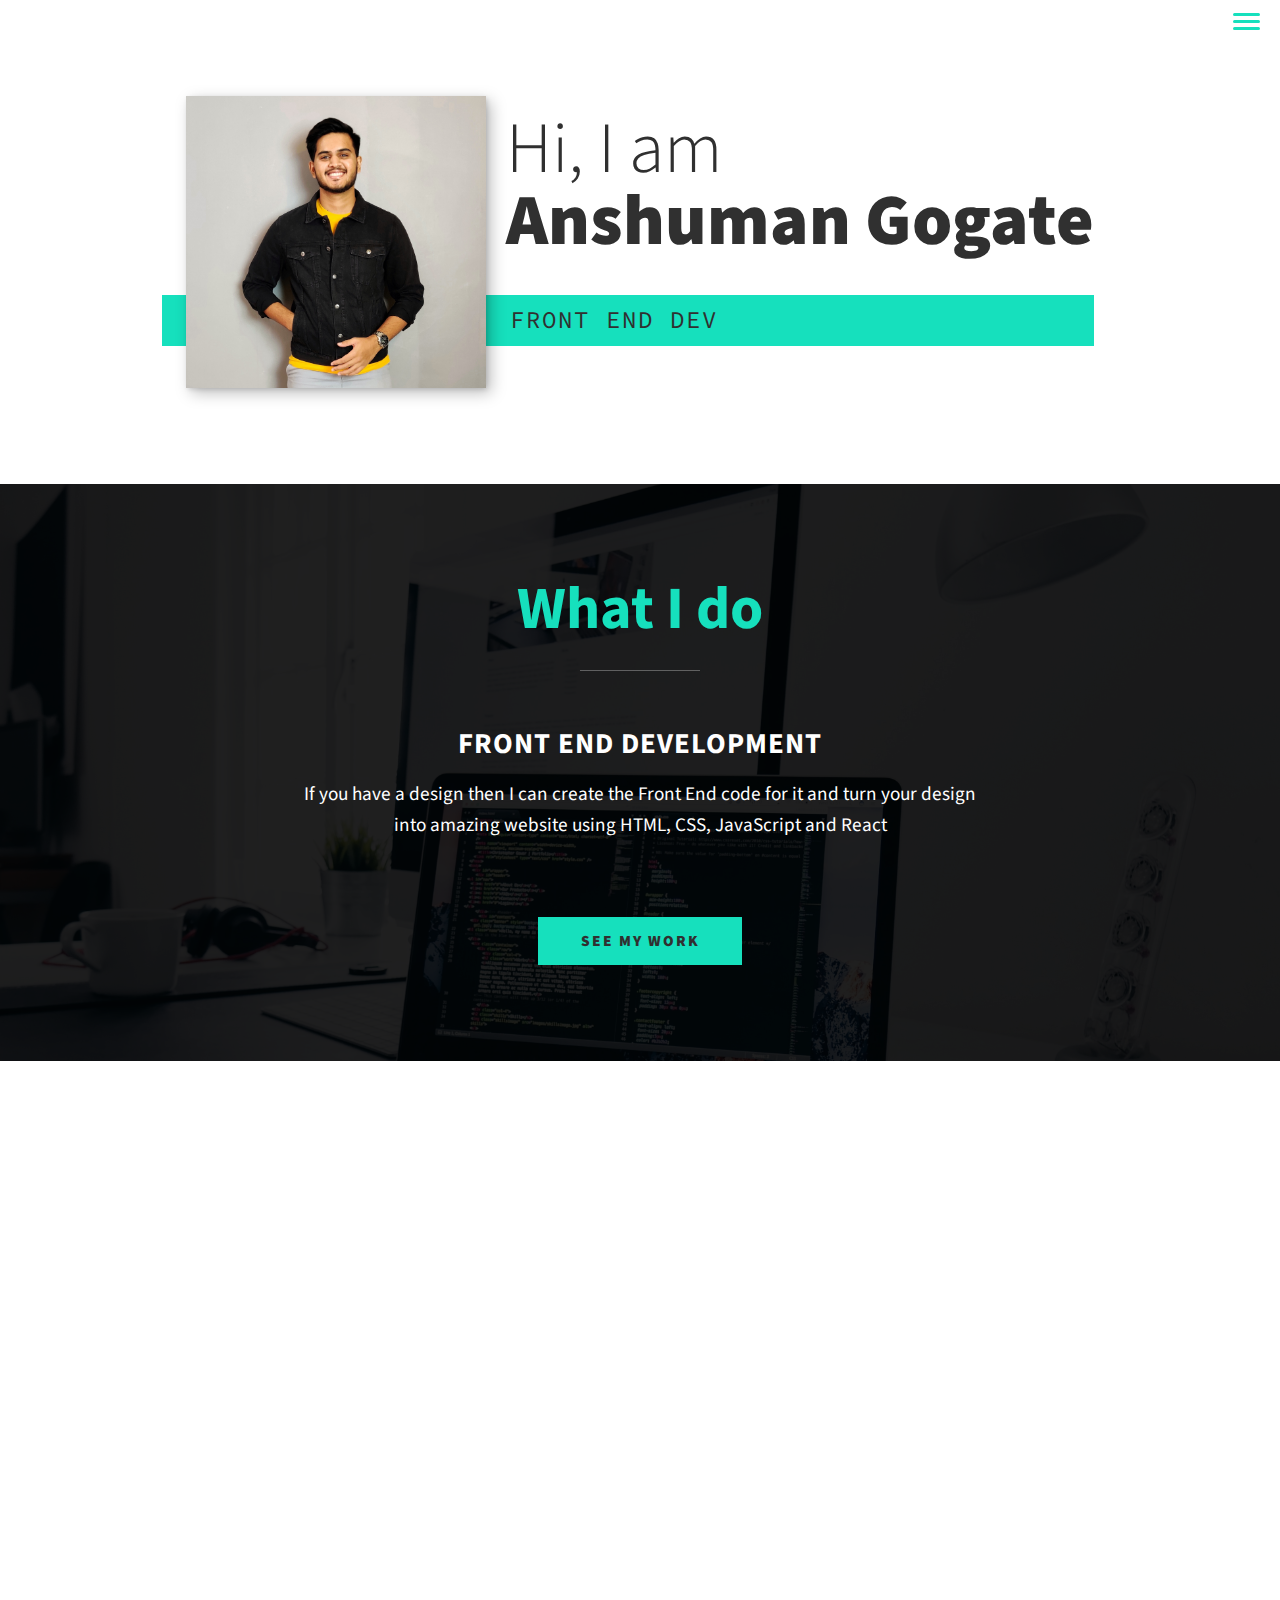
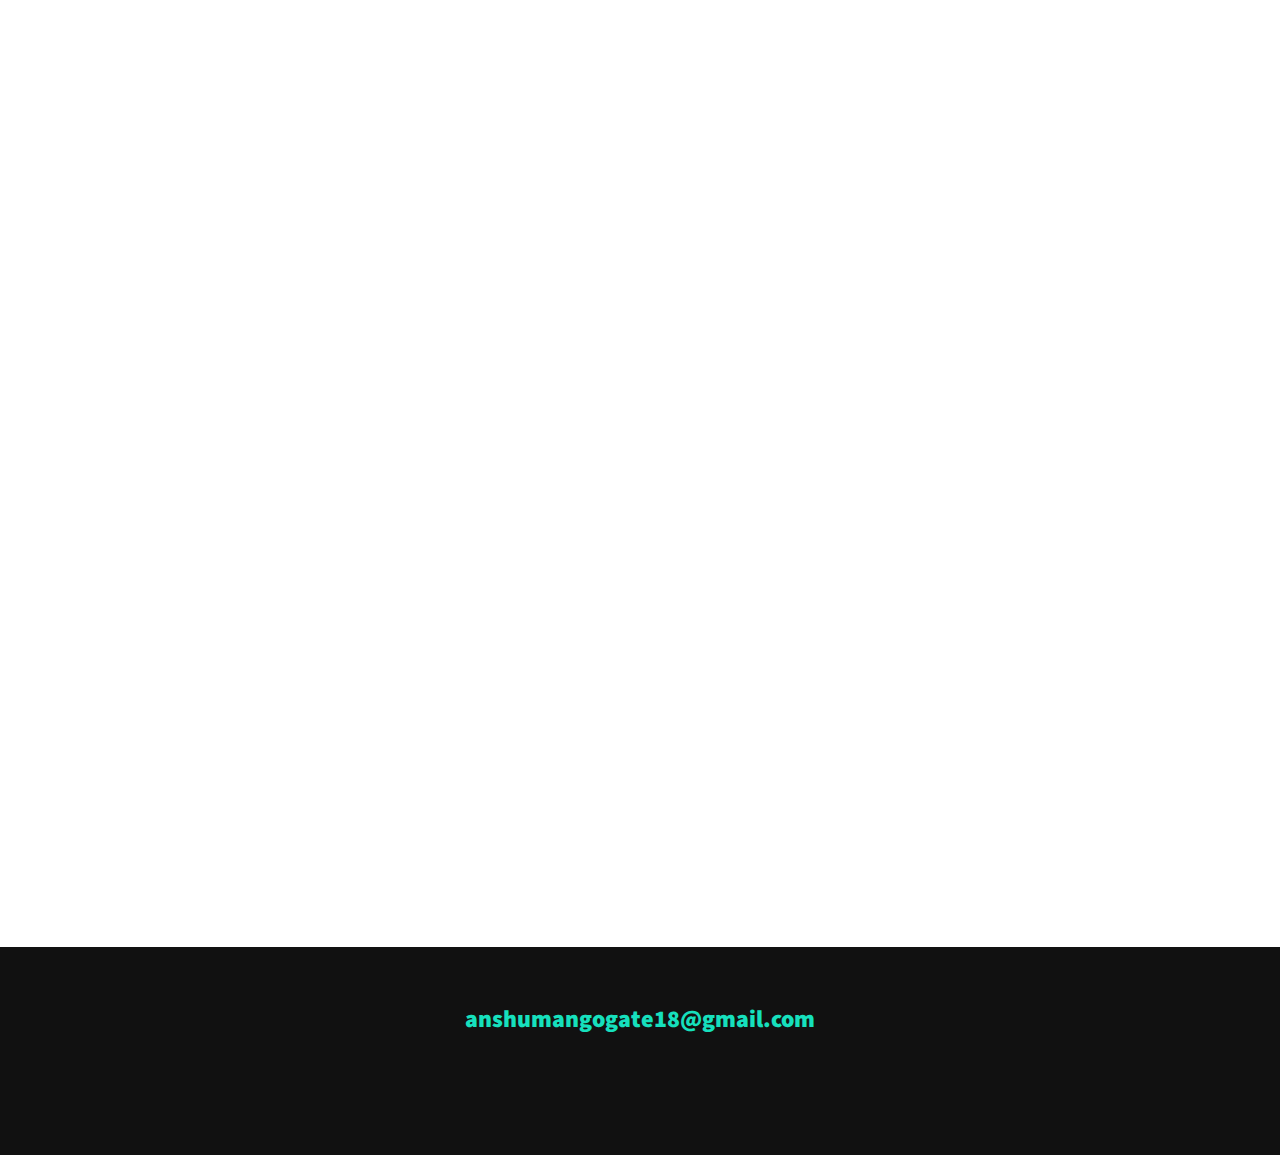
<file: index.html>
<!DOCTYPE html>
<html lang="en">
<head>
    <meta charset="UTF-8">
    <meta http-equiv="X-UA-Compatible" content="IE=edge">
    <meta name="viewport" content="width=device-width, initial-scale=1.0">
    <title>Home | Portfolio</title>
    <link rel="icon" href="img/siteLogo.png">
    <link rel="stylesheet" href="portfolio.css">
    <!-- fonts -->
    <!-- <link href="https://fonts.googleapis.com/css?family=Source+Code+Pro:400,900|Source+Sans+Pro:300,400,900&display=swap" rel="stylesheet"> -->
    <link rel="preconnect" href="https://fonts.gstatic.com">
    <link href="https://fonts.googleapis.com/css2?family=Source+Code+Pro:wght@400;900&family=Source+Sans+Pro:wght@300;400;900&display=swap" rel="stylesheet">
    <!-- icons -->
    <link rel="stylesheet" href="https://cdnjs.cloudflare.com/ajax/libs/font-awesome/5.11.2/css/all.css" integrity="sha256-46qynGAkLSFpVbEBog43gvNhfrOj+BmwXdxFgVK/Kvc=" crossorigin="anonymous" />
</head>
<body>
    <!-- navigations -->
    <header>
        <button class="nav-toggle" aria-label="Navigation toggle button" id="nav-toggle">
            <span class="hamburger"></span>
        </button>

        <nav class="nav">
            <ul class="nav__list">
                <li class="nav__item"><a href="#home" class="nav__link">Home</a></li>
                <li class="nav__item"><a href="#services" class="nav__link">Services</a></li>
                <li class="nav__item"><a href="#about" class="nav__link">About Me</a></li>
                <li class="nav__item"><a href="#work" class="nav__link">My work</a></li>
            </ul>
        </nav>
    </header> <!-- /header-->

     <!-- intro / home seciton -->
     <section class="intro fade-in" id="home">
        <h1 class="section__title section__title--intro">
            Hi, I am <strong>Anshuman Gogate</strong>
        </h1>
        <p class="section__subtitle section__subtitle--intro">Front End Dev</p>
        <img src="img/dp1.jpeg" alt="A picture of Anshuman Goagte smiling" class="intro__img">
    </section>

    <!-- My services -->
    <section class="my-services fade-in" id="services"> <!-- checking here-->
        <h2 class="section__title section__title--services">What I do</h2>

        <div class="services">
            <div class="service">
                <h3>Front end Development</h3>
                <p>If you have a design then I can create the Front End code for it and turn your design into amazing website using HTML, CSS, JavaScript and React</p>
            </div> 

            <!-- <div class="service">
                <h3>E-Commerce</h3>
                <p>Lorem ipsum dolor sit amet, consectetur adipiscing elit, sed do eiusmod tempor incididunt ut labore et dolore magna aliqua. Ut enim ad minim veniam, quis nostrud exercitation ullamco laboris nisi ut aliquip ex ea commodo consequat.</p>
            </div> -->

            <!-- <div class="service">
                <h3>WordPress</h3>
                <p>Lorem ipsum dolor sit amet, consectetur adipiscing elit, sed do eiusmod tempor incididunt ut labore et dolore magna aliqua. Ut enim ad minim veniam, quis nostrud exercitation ullamco laboris nisi ut aliquip ex ea commodo consequat.</p>
            </div> -->
        </div>

        <a href="#work" class="btn">see my work</a>
    </section>

    <!-- about me -->
    <section class="about-me fade-in" id="about">
        <h2 class="section__title section__title--about">Who I am</h2>
        <p class="section__subtitle section__subtitle--about">Developer based out of Indore</p>
        <img src="img/pinkKurta3.jpeg" alt="A picture of Anshuman standing in pink kurta and smiling" class="about-me__img">
        <div class="about-me__body">
            <p>Hi, I am Anshuman Gogate an Electronics and Communication engineering student currrently in my pre final year and a Front End Developer with good problem solving skills.</p>
            <p>I have a good command over HTML, CSS, JavaScript and currrently I'm learning React. With my problem solving and other skills I can turn your designs into beautiful and optimized websites.</p>
            <!-- <p>With my problem solving and other skills I can turn designs into beautiful and optimized websites.</p> -->
            <!-- <p>I love learning new technologies and I'm always open to suggestions</p> -->
        </div>
    </section>

    <!-- my work -->
    <section class="my-work fade-in" id="work">
        <h2 class="section__title section__title--work">My work</h2>
        <p class="section__subtitle section__subtitle--work">A selection of my range of work</p>
        
        <div class="portfolio">
            <!-- portfolio item 1 -->
            <a href="port-movie-search-app.html" class="portfolio__item">
                <img src="img/canva-movie.png" alt="Img of Anshuman's to do app project" class="portfolio__img">
            </a>

            <!-- portfolio item 2 -->
            <a href="port-todo.html" class="portfolio__item">
                <img src="img/canva-todo.png" alt="Img of Anshuman's to do app project" class="portfolio__img">
            </a>

            <!-- portfolio item 3 -->
            <a href="port-beer.html" class="portfolio__item">
                <img src="img/canva-beer.png" alt="Img of Anshuman's beer app project" class="portfolio__img">
            </a>

            <!-- portfolio item 4 -->
            <a href="port-weather.html" class="portfolio__item">
                <img src="img/canva-weather.png" alt="Img of Anshuman's weather app project" class="portfolio__img">
            </a>

            <!-- portfolio item 5 -->
            <a href="port-pacman.html" class="portfolio__item">
                <img src="img/canva-pacman.png" alt="Img of Anshuman's pacman game project" class="portfolio__img">
            </a>

            <!-- portfolio item 6 -->
            <a href="port-snake-game.html" class="portfolio__item">
                <img src="img/canva-snake.png" alt="Img of Anshuman's snake game project" class="portfolio__img">
            </a>

            <!-- portfolio item 7 -->
            <a href="port-simple-life.html" class="portfolio__item">
                <img src="img/canva-simple.png" alt="Img of Anshuman's simple life blog project" class="portfolio__img">
            </a>

        </div>
    </section>

    <!-- footer -->
    <footer class="footer">
        <a href="mailto:anshumangogate18@gmail.com" class="footer__link">anshumangogate18@gmail.com</a> 
        <ul class="social-list">
            <li class="social-list__item">
                <a href="https://www.linkedin.com/in/anshuman-gogate-7489a8175/" target="_blank" class="social-list__link"><i class="fab fa-linkedin"></i></a>
            </li>

            <li class="social-list__item">
                <a href="https://www.instagram.com/18anshuman/" target="_blank" class="social-list__link"><i class="fab fa-instagram"></i></a>
            </li>

            <li class="social-list__item">
                <a href="https://github.com/anshuman-gogate" target="_blank" class="social-list__link"><i class="fab fa-github"></i></a>
            </li>
        </ul>
    </footer>

    <script src="portfolio.js"></script>
</body>
</html>
</file>
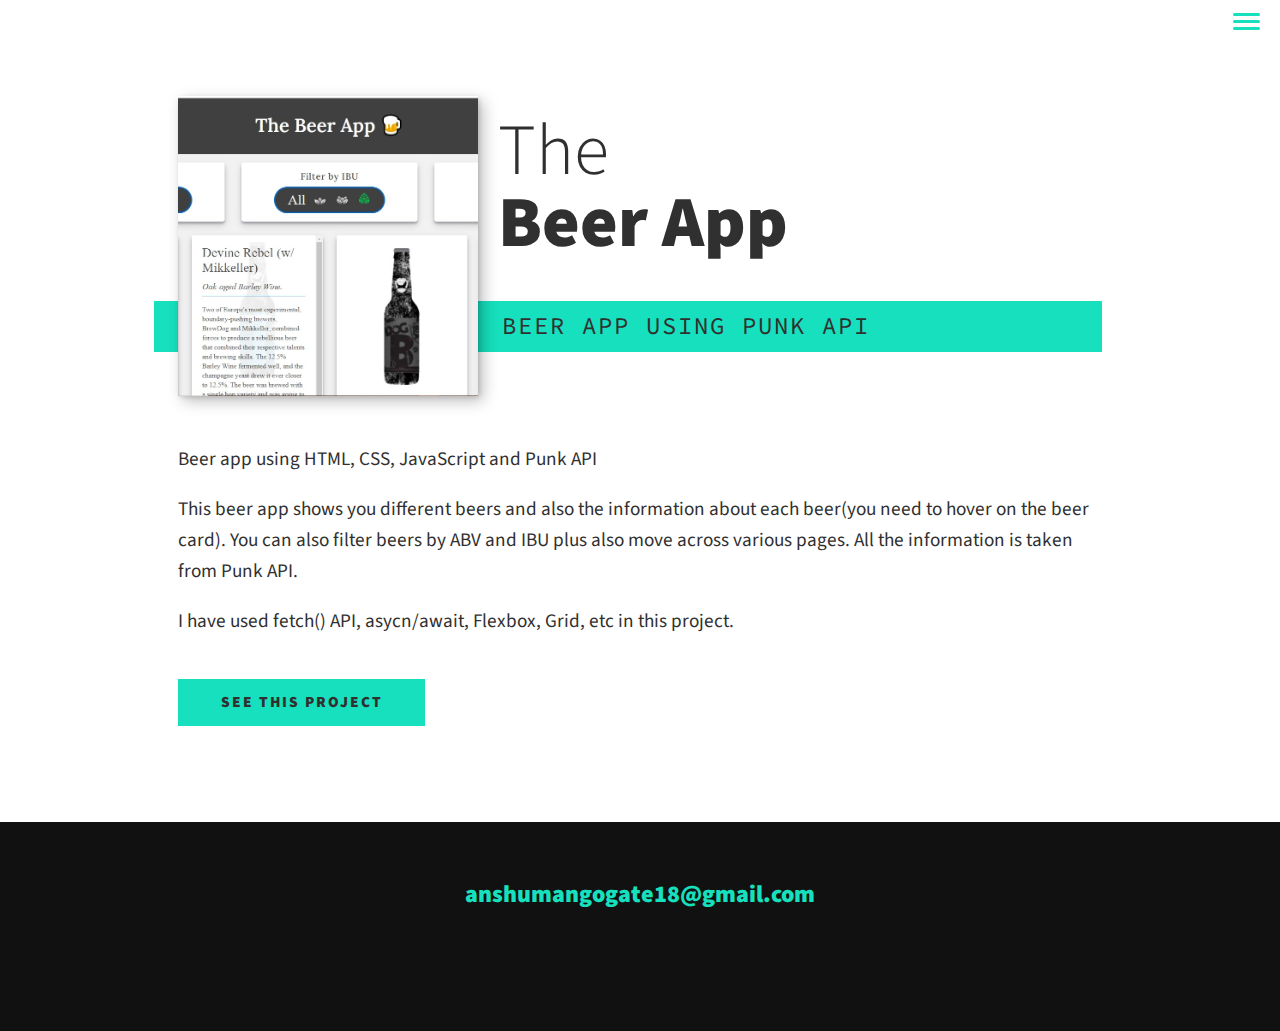
<file: port-beer.html>
<!DOCTYPE html>
<html lang="en">
<head>
    <meta charset="UTF-8">
    <meta http-equiv="X-UA-Compatible" content="IE=edge">
    <meta name="viewport" content="width=device-width, initial-scale=1.0">
    <title>Project | Portfolio</title>
    <link rel="icon" href="img/siteLogo.png">
    <link rel="stylesheet" href="portfolio.css">
    <!-- fonts -->
    <!-- <link href="https://fonts.googleapis.com/css?family=Source+Code+Pro:400,900|Source+Sans+Pro:300,400,900&display=swap" rel="stylesheet"> -->
    <link rel="preconnect" href="https://fonts.gstatic.com">
    <link href="https://fonts.googleapis.com/css2?family=Source+Code+Pro:wght@400;900&family=Source+Sans+Pro:wght@300;400;900&display=swap" rel="stylesheet">
    <!-- icons -->
    <link rel="stylesheet" href="https://cdnjs.cloudflare.com/ajax/libs/font-awesome/5.11.2/css/all.css" integrity="sha256-46qynGAkLSFpVbEBog43gvNhfrOj+BmwXdxFgVK/Kvc=" crossorigin="anonymous" />
</head>
<body>
    <!-- navigations -->
    <header>
        <button class="nav-toggle" aria-label="Navigation toggle button" id="nav-toggle">
            <span class="hamburger"></span>
        </button>

        <nav class="nav">
            <ul class="nav__list">
                <li class="nav__item"><a href="index.html#home" class="nav__link">Home</a></li>
                <li class="nav__item"><a href="index.html#services" class="nav__link">Services</a></li>
                <li class="nav__item"><a href="index.html#about" class="nav__link">About Me</a></li>
                <li class="nav__item"><a href="index.html#work" class="nav__link">My work</a></li>
            </ul>
        </nav>
    </header> <!-- /header-->

     <!-- intro / home seciton -->
     <section class="intro intro--portfolio-individual fade-in" id="home">
        <h1 class="section__title section__title--intro">
           The <strong>Beer App</strong>
        </h1>
        <p class="section__subtitle section__subtitle--intro">beer app using punk api</p>
        <img src="img/port-beer.jpeg" alt="A picture of Anshuman Goagte's beer app project" class="intro__img">
    </section>

    <!-- project description section -->
    <div class="portfolio-item-individual fade-in">
        <p>Beer app using HTML, CSS, JavaScript and Punk API</p>
        <p>This beer app shows you different beers and also the information about each beer(you need to hover on the beer card). You can also filter beers by ABV and IBU plus also move across various pages. All the information is taken from Punk API.</p>
        <p>I have used fetch() API, asycn/await, Flexbox, Grid, etc in this project.</p>
        <a href="https://punk-beer-app-ag.netlify.app/" class="btn">See this project</a>
    </div>

    <!-- footer -->
    <footer class="footer">
        <a href="mailto:anshumangogate18@gmail.com" class="footer__link">anshumangogate18@gmail.com</a> 
        <ul class="social-list">
            <li class="social-list__item">
                <a href="https://www.linkedin.com/in/anshuman-gogate-7489a8175/" target="_blank" class="social-list__link"><i class="fab fa-linkedin"></i></a>
            </li>

            <li class="social-list__item">
                <a href="https://www.instagram.com/18anshuman/" target="_blank" class="social-list__link"><i class="fab fa-instagram"></i></a>
            </li>

            <li class="social-list__item">
                <a href="https://github.com/anshuman-gogate" target="_blank" class="social-list__link"><i class="fab fa-github"></i></a>
            </li>
        </ul>
    </footer>

    <script src="portfolio.js"></script>
</body>
</html>
</file>
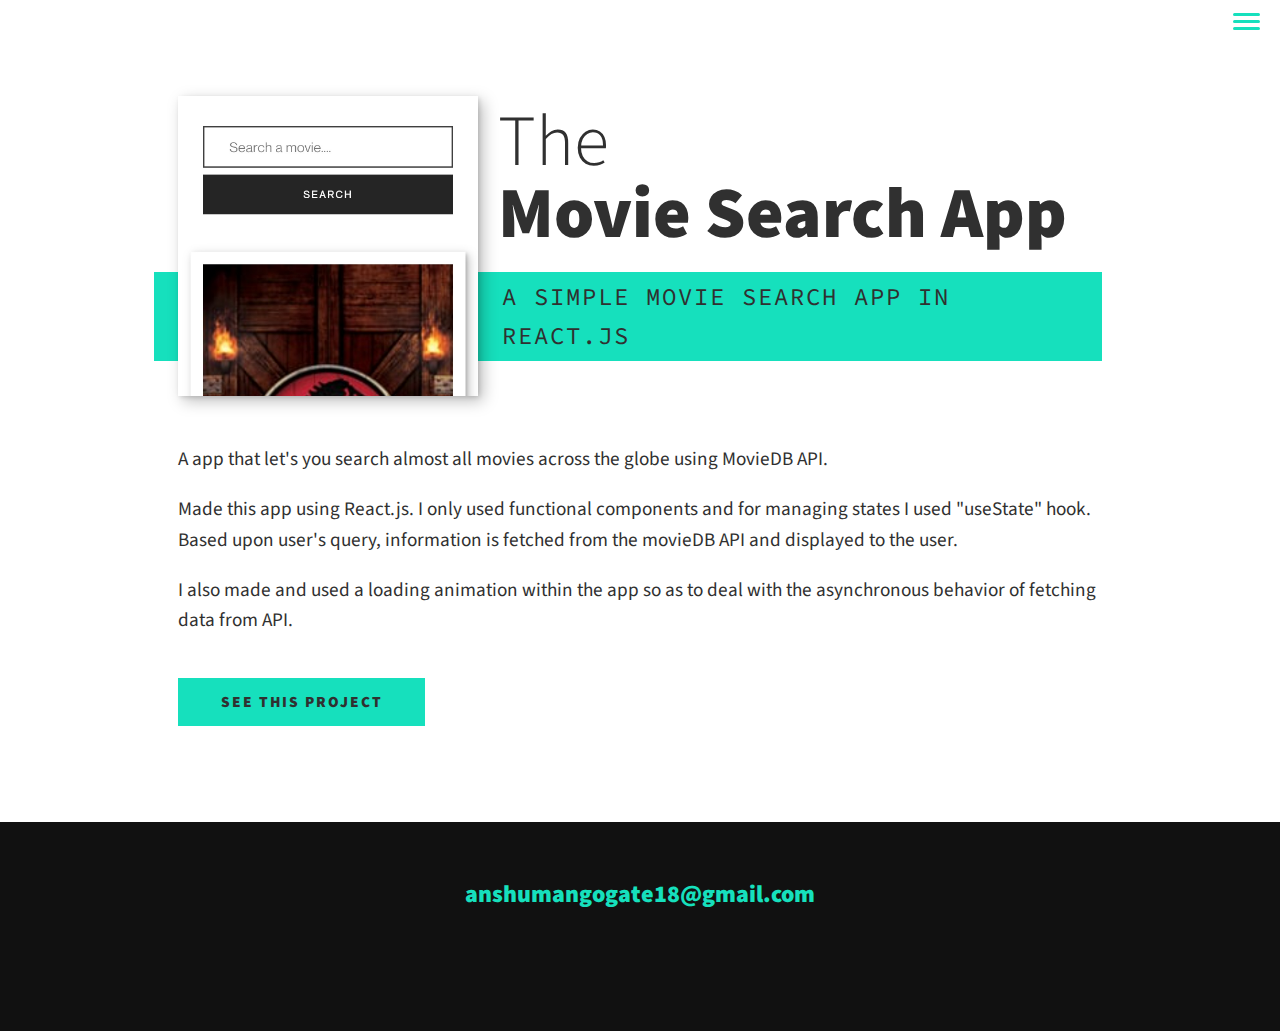
<file: port-movie-search-app.html>
<!DOCTYPE html>
<html lang="en">
<head>
    <meta charset="UTF-8">
    <meta http-equiv="X-UA-Compatible" content="IE=edge">
    <meta name="viewport" content="width=device-width, initial-scale=1.0">
    <title>Project | Portfolio</title>
    <link rel="icon" href="img/siteLogo.png">
    <link rel="stylesheet" href="portfolio.css">
    <!-- fonts -->
    <!-- <link href="https://fonts.googleapis.com/css?family=Source+Code+Pro:400,900|Source+Sans+Pro:300,400,900&display=swap" rel="stylesheet"> -->
    <link rel="preconnect" href="https://fonts.gstatic.com">
    <link href="https://fonts.googleapis.com/css2?family=Source+Code+Pro:wght@400;900&family=Source+Sans+Pro:wght@300;400;900&display=swap" rel="stylesheet">
    <!-- icons -->
    <link rel="stylesheet" href="https://cdnjs.cloudflare.com/ajax/libs/font-awesome/5.11.2/css/all.css" integrity="sha256-46qynGAkLSFpVbEBog43gvNhfrOj+BmwXdxFgVK/Kvc=" crossorigin="anonymous" />
</head>
<body>
    <!-- navigations -->
    <header>
        <button class="nav-toggle" aria-label="Navigation toggle button" id="nav-toggle">
            <span class="hamburger"></span>
        </button>

        <nav class="nav">
            <ul class="nav__list">
                <li class="nav__item"><a href="index.html#home" class="nav__link">Home</a></li>
                <li class="nav__item"><a href="index.html#services" class="nav__link">Services</a></li>
                <li class="nav__item"><a href="index.html#about" class="nav__link">About Me</a></li>
                <li class="nav__item"><a href="index.html#work" class="nav__link">My work</a></li>
            </ul>
        </nav>
    </header> <!-- /header-->

     <!-- intro / home seciton -->
     <section class="intro intro--portfolio-individual fade-in" id="home">
        <h1 class="section__title section__title--intro">
            The <strong>Movie Search App</strong>
        </h1>
        <p class="section__subtitle section__subtitle--intro">A simple movie search app in React.js</p>
        <img src="img/port-movie.jpeg" alt="A picture of Anshuman Goagte's todo list project" class="intro__img">
    </section>

    <!-- project description section -->
    <div class="portfolio-item-individual fade-in">
        <p>A app that let's you search almost all movies across the globe using MovieDB API.</p>
        <p>Made this app using React.js. I only used functional components and for managing states I used "useState" hook. Based upon user's query, information is fetched from the movieDB API and displayed to the user.</p>
        <p>I also made and used a loading animation within the app so as to deal with the asynchronous behavior of fetching data from API.</p>
        <a href="https://ag-react-movie-search.netlify.app/" class="btn">See this project</a>
    </div>

    <!-- footer -->
    <footer class="footer">
        <a href="mailto:anshumangogate18@gmail.com" class="footer__link">anshumangogate18@gmail.com</a> 
        <ul class="social-list">
            <li class="social-list__item">
                <a href="https://www.linkedin.com/in/anshuman-gogate-7489a8175/" target="_blank" class="social-list__link"><i class="fab fa-linkedin"></i></a>
            </li>

            <li class="social-list__item">
                <a href="https://www.instagram.com/18anshuman/" target="_blank" class="social-list__link"><i class="fab fa-instagram"></i></a>
            </li>

            <li class="social-list__item">
                <a href="https://github.com/anshuman-gogate" target="_blank" class="social-list__link"><i class="fab fa-github"></i></a>
            </li>
        </ul>
    </footer>

    <script src="portfolio.js"></script>
</body>
</html>
</file>
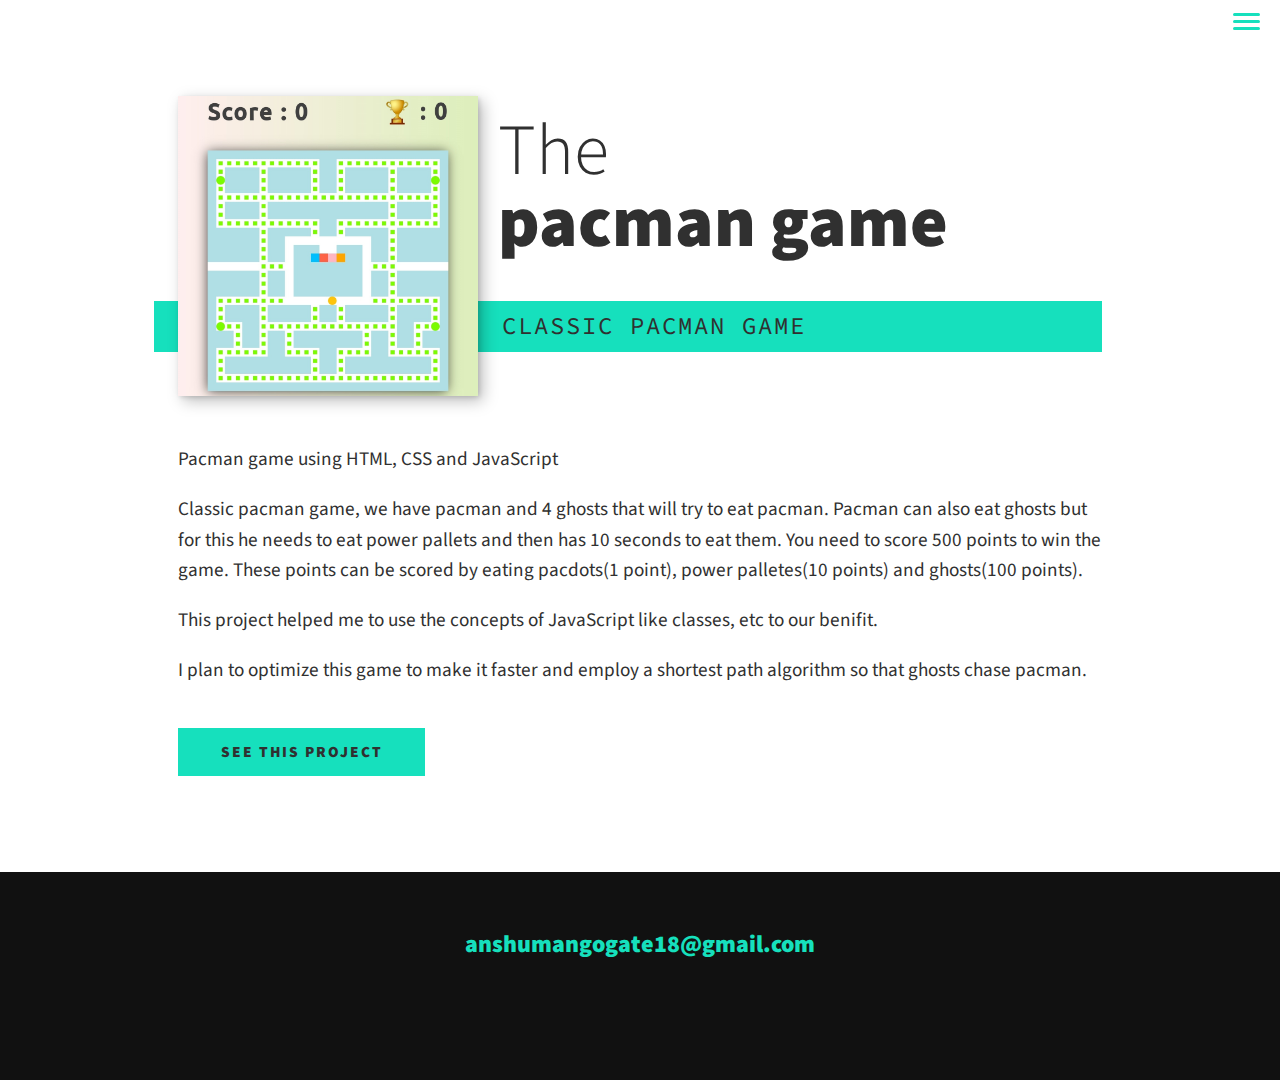
<file: port-pacman.html>
<!DOCTYPE html>
<html lang="en">
<head>
    <meta charset="UTF-8">
    <meta http-equiv="X-UA-Compatible" content="IE=edge">
    <meta name="viewport" content="width=device-width, initial-scale=1.0">
    <title>Project | Portfolio</title>
    <link rel="icon" href="img/siteLogo.png">
    <link rel="stylesheet" href="portfolio.css">
    <!-- fonts -->
    <!-- <link href="https://fonts.googleapis.com/css?family=Source+Code+Pro:400,900|Source+Sans+Pro:300,400,900&display=swap" rel="stylesheet"> -->
    <link rel="preconnect" href="https://fonts.gstatic.com">
    <link href="https://fonts.googleapis.com/css2?family=Source+Code+Pro:wght@400;900&family=Source+Sans+Pro:wght@300;400;900&display=swap" rel="stylesheet">
    <!-- icons -->
    <link rel="stylesheet" href="https://cdnjs.cloudflare.com/ajax/libs/font-awesome/5.11.2/css/all.css" integrity="sha256-46qynGAkLSFpVbEBog43gvNhfrOj+BmwXdxFgVK/Kvc=" crossorigin="anonymous" />
</head>
<body>
    <!-- navigations -->
    <header>
        <button class="nav-toggle" aria-label="Navigation toggle button" id="nav-toggle">
            <span class="hamburger"></span>
        </button>

        <nav class="nav">
            <ul class="nav__list">
                <li class="nav__item"><a href="index.html#home" class="nav__link">Home</a></li>
                <li class="nav__item"><a href="index.html#services" class="nav__link">Services</a></li>
                <li class="nav__item"><a href="index.html#about" class="nav__link">About Me</a></li>
                <li class="nav__item"><a href="index.html#work" class="nav__link">My work</a></li>
            </ul>
        </nav>
    </header> <!-- /header-->

     <!-- intro / home seciton -->
     <section class="intro intro--portfolio-individual fade-in" id="home">
        <h1 class="section__title section__title--intro">
            The <strong>pacman game</strong>
        </h1>
        <p class="section__subtitle section__subtitle--intro">classic pacman game</p>
        <img src="img/port-pacman.jpeg" alt="A picture of Anshuman Goagte's pacman game project" class="intro__img">
    </section>

    <!-- project description section -->
    <div class="portfolio-item-individual fade-in">
        <p>Pacman game using HTML, CSS and JavaScript</p>
        <p>Classic pacman game, we have pacman and 4 ghosts that will try to eat pacman. Pacman can also eat ghosts but for this he needs to eat power pallets and then has 10 seconds to eat them. You need to score 500 points to win the game. These points can be scored by eating pacdots(1 point), power palletes(10 points) and ghosts(100 points).</p>
        <p>This project helped me to use the concepts of JavaScript like classes, etc to our benifit.</p>
        <p>I plan to optimize this game to make it faster and employ a shortest path algorithm so that ghosts chase pacman.</p>
        <a href="https://pacman-game-ag.netlify.app/" class="btn">See this project</a>
    </div>

    <!-- footer -->
    <footer class="footer">
        <a href="mailto:anshumangogate18@gmail.com" class="footer__link">anshumangogate18@gmail.com</a> 
        <ul class="social-list">
            <li class="social-list__item">
                <a href="https://www.linkedin.com/in/anshuman-gogate-7489a8175/" target="_blank" class="social-list__link"><i class="fab fa-linkedin"></i></a>
            </li>

            <li class="social-list__item">
                <a href="https://www.instagram.com/18anshuman/" target="_blank" class="social-list__link"><i class="fab fa-instagram"></i></a>
            </li>

            <li class="social-list__item">
                <a href="https://github.com/anshuman-gogate" target="_blank" class="social-list__link"><i class="fab fa-github"></i></a>
            </li>
        </ul>
    </footer>

    <script src="portfolio.js"></script>
</body>
</html>
</file>
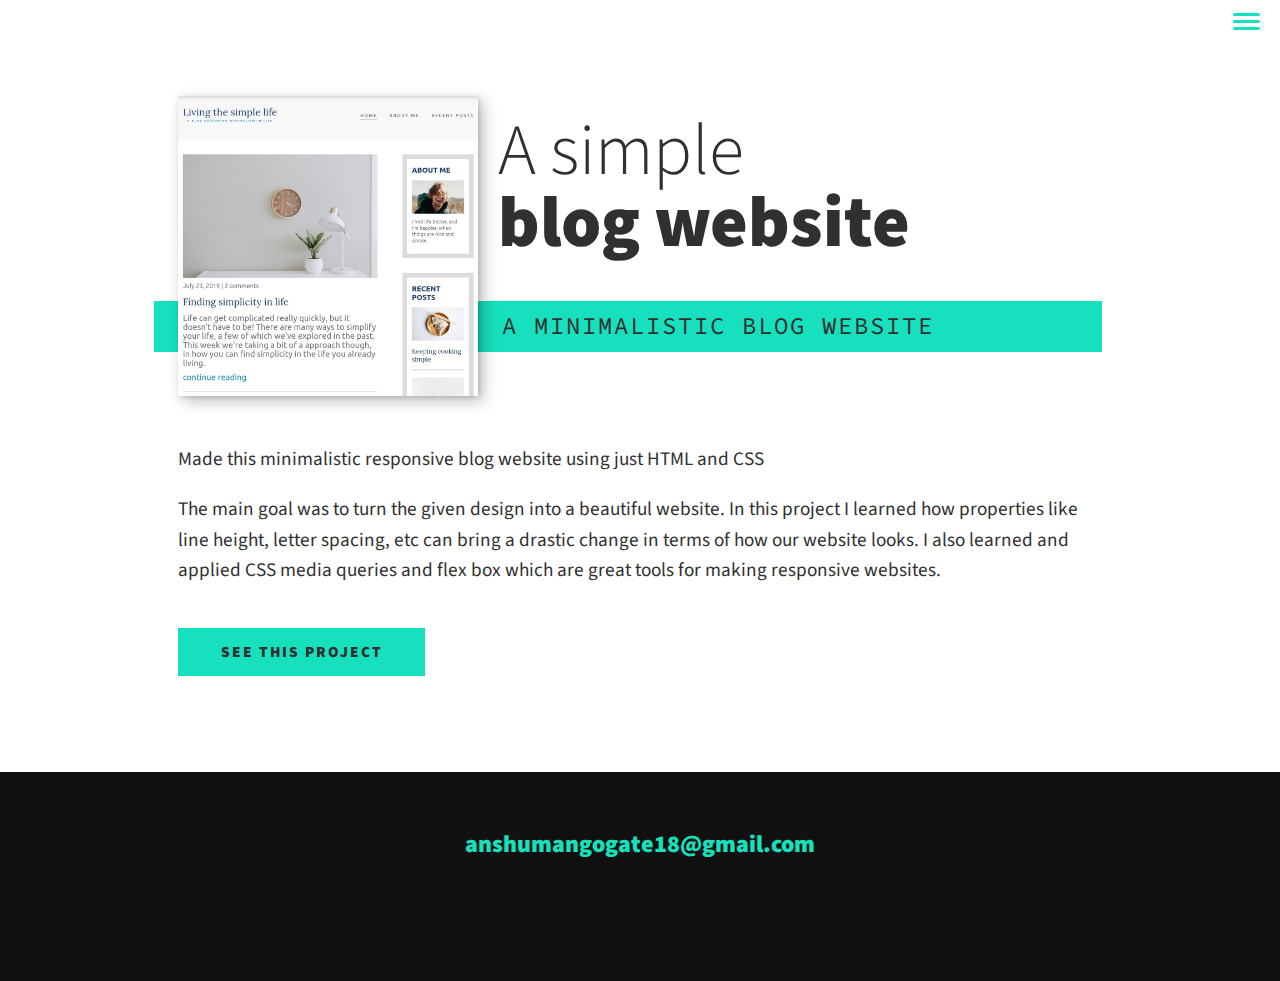
<file: port-simple-life.html>
<!DOCTYPE html>
<html lang="en">
<head>
    <meta charset="UTF-8">
    <meta http-equiv="X-UA-Compatible" content="IE=edge">
    <meta name="viewport" content="width=device-width, initial-scale=1.0">
    <title>Project | Portfolio</title>
    <link rel="icon" href="img/siteLogo.png">
    <link rel="stylesheet" href="portfolio.css">
    <!-- fonts -->
    <!-- <link href="https://fonts.googleapis.com/css?family=Source+Code+Pro:400,900|Source+Sans+Pro:300,400,900&display=swap" rel="stylesheet"> -->
    <link rel="preconnect" href="https://fonts.gstatic.com">
    <link href="https://fonts.googleapis.com/css2?family=Source+Code+Pro:wght@400;900&family=Source+Sans+Pro:wght@300;400;900&display=swap" rel="stylesheet">
    <!-- icons -->
    <link rel="stylesheet" href="https://cdnjs.cloudflare.com/ajax/libs/font-awesome/5.11.2/css/all.css" integrity="sha256-46qynGAkLSFpVbEBog43gvNhfrOj+BmwXdxFgVK/Kvc=" crossorigin="anonymous" />
</head>
<body>
    <!-- navigations -->
    <header>
        <button class="nav-toggle" aria-label="Navigation toggle button" id="nav-toggle">
            <span class="hamburger"></span>
        </button>

        <nav class="nav">
            <ul class="nav__list">
                <li class="nav__item"><a href="index.html#home" class="nav__link">Home</a></li>
                <li class="nav__item"><a href="index.html#services" class="nav__link">Services</a></li>
                <li class="nav__item"><a href="index.html#about" class="nav__link">About Me</a></li>
                <li class="nav__item"><a href="index.html#work" class="nav__link">My work</a></li>
            </ul>
        </nav>
    </header> <!-- /header-->

     <!-- intro / home seciton -->
     <section class="intro intro--portfolio-individual fade-in" id="home">
        <h1 class="section__title section__title--intro">
           A simple <strong>blog website</strong>
        </h1>
        <p class="section__subtitle section__subtitle--intro">A minimalistic blog website</p>
        <img src="img/port-simple2.jpeg" alt="A picture of Anshuman Goagte's blog website project" class="intro__img">
    </section>

    <!-- project description section -->
    <div class="portfolio-item-individual fade-in">
        <p>Made this minimalistic responsive blog website using just HTML and CSS</p>
        <p>The main goal was to turn the given design into a beautiful website. In this project I learned how properties like line height, letter spacing, etc can bring a drastic change in terms of how our website looks. I also learned and applied CSS media queries and flex box which are great tools for making responsive websites.</p>
        <a href="https://living-simple-life-ag.netlify.app/" class="btn">See this project</a>
    </div>

    <!-- footer -->
    <footer class="footer">
        <a href="mailto:anshumangogate18@gmail.com" class="footer__link">anshumangogate18@gmail.com</a> 
        <ul class="social-list">
            <li class="social-list__item">
                <a href="https://www.linkedin.com/in/anshuman-gogate-7489a8175/" target="_blank" class="social-list__link"><i class="fab fa-linkedin"></i></a>
            </li>

            <li class="social-list__item">
                <a href="https://www.instagram.com/18anshuman/" target="_blank" class="social-list__link"><i class="fab fa-instagram"></i></a>
            </li>

            <li class="social-list__item">
                <a href="https://github.com/anshuman-gogate" target="_blank" class="social-list__link"><i class="fab fa-github"></i></a>
            </li>
        </ul>
    </footer>

    <script src="portfolio.js"></script>
</body>
</html>
</file>
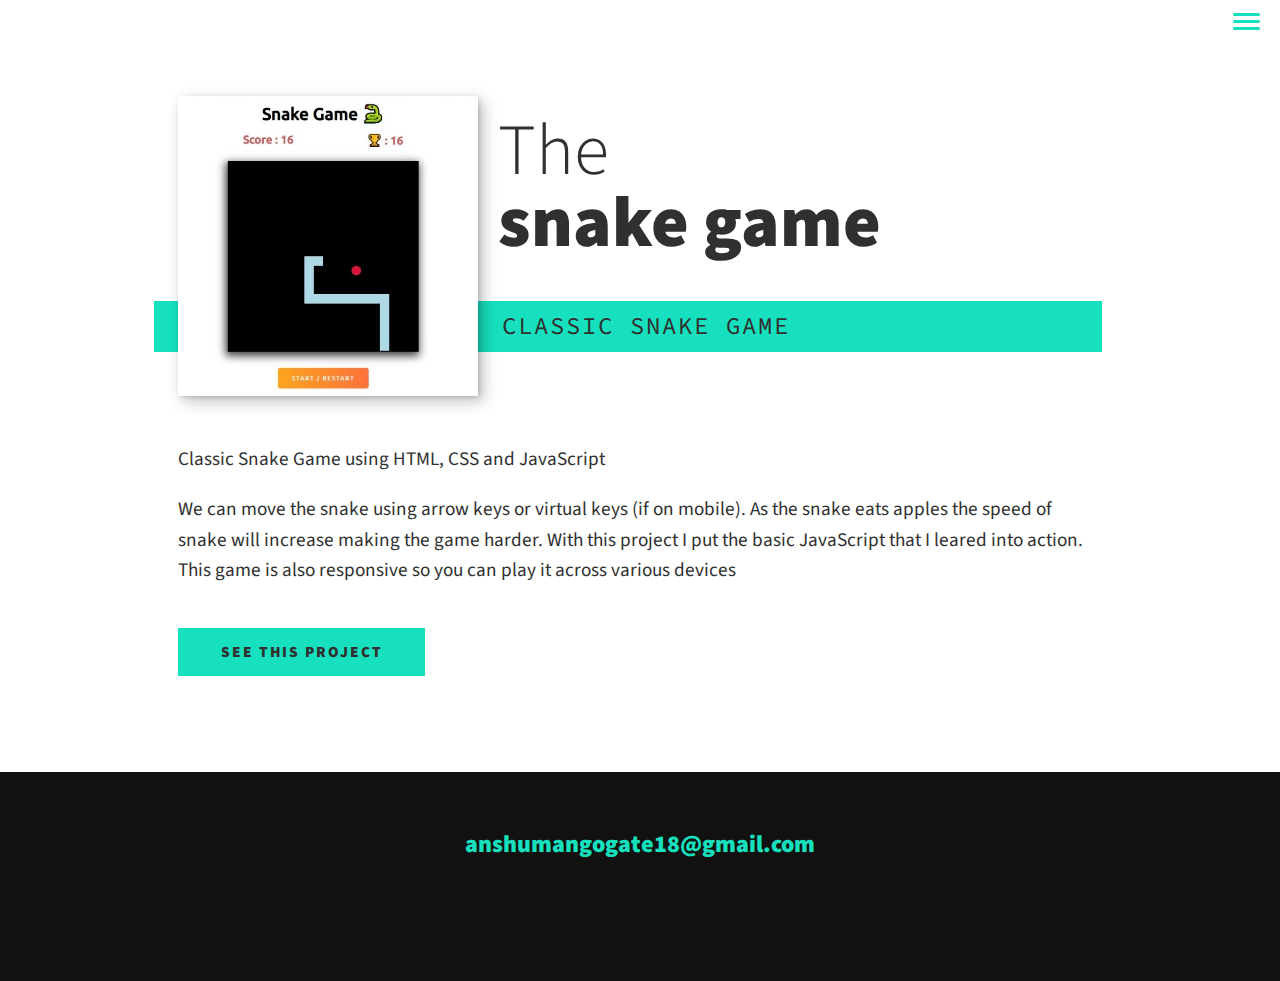
<file: port-snake-game.html>
<!DOCTYPE html>
<html lang="en">
<head>
    <meta charset="UTF-8">
    <meta http-equiv="X-UA-Compatible" content="IE=edge">
    <meta name="viewport" content="width=device-width, initial-scale=1.0">
    <title>Project | Portfolio</title>
    <link rel="icon" href="img/siteLogo.png">
    <link rel="stylesheet" href="portfolio.css">
    <!-- fonts -->
    <!-- <link href="https://fonts.googleapis.com/css?family=Source+Code+Pro:400,900|Source+Sans+Pro:300,400,900&display=swap" rel="stylesheet"> -->
    <link rel="preconnect" href="https://fonts.gstatic.com">
    <link href="https://fonts.googleapis.com/css2?family=Source+Code+Pro:wght@400;900&family=Source+Sans+Pro:wght@300;400;900&display=swap" rel="stylesheet">
    <!-- icons -->
    <link rel="stylesheet" href="https://cdnjs.cloudflare.com/ajax/libs/font-awesome/5.11.2/css/all.css" integrity="sha256-46qynGAkLSFpVbEBog43gvNhfrOj+BmwXdxFgVK/Kvc=" crossorigin="anonymous" />
</head>
<body>
    <!-- navigations -->
    <header>
        <button class="nav-toggle" aria-label="Navigation toggle button" id="nav-toggle">
            <span class="hamburger"></span>
        </button>

        <nav class="nav">
            <ul class="nav__list">
                <li class="nav__item"><a href="index.html#home" class="nav__link">Home</a></li>
                <li class="nav__item"><a href="index.html#services" class="nav__link">Services</a></li>
                <li class="nav__item"><a href="index.html#about" class="nav__link">About Me</a></li>
                <li class="nav__item"><a href="index.html#work" class="nav__link">My work</a></li>
            </ul>
        </nav>
    </header> <!-- /header-->

     <!-- intro / home seciton -->
     <section class="intro intro--portfolio-individual fade-in" id="home">
        <h1 class="section__title section__title--intro">
            The <strong>snake game</strong>
        </h1>
        <p class="section__subtitle section__subtitle--intro">classic snake game</p>
        <img src="img/port-snake.jpeg" alt="A picture of Anshuman Goagte's snake game project" class="intro__img">
    </section>

    <!-- project description section -->
    <div class="portfolio-item-individual fade-in">
        <p>Classic Snake Game using HTML, CSS and JavaScript</p>
        <p>We can move the snake using arrow keys or virtual keys (if on mobile). As the snake eats apples the speed of snake will increase making the game harder. With this project I put the basic JavaScript that I leared into action. This game is also responsive so you can play it across various devices</p>
        <a href="https://snake-game-ag.netlify.app/" class="btn">See this project</a>
    </div>

    <!-- footer -->
    <footer class="footer">
        <a href="mailto:anshumangogate18@gmail.com" class="footer__link">anshumangogate18@gmail.com</a> 
        <ul class="social-list">
            <li class="social-list__item">
                <a href="https://www.linkedin.com/in/anshuman-gogate-7489a8175/" target="_blank" class="social-list__link"><i class="fab fa-linkedin"></i></a>
            </li>

            <li class="social-list__item">
                <a href="https://www.instagram.com/18anshuman/" target="_blank" class="social-list__link"><i class="fab fa-instagram"></i></a>
            </li>

            <li class="social-list__item">
                <a href="https://github.com/anshuman-gogate" target="_blank" class="social-list__link"><i class="fab fa-github"></i></a>
            </li>
        </ul>
    </footer>

    <script src="portfolio.js"></script>
</body>
</html>
</file>
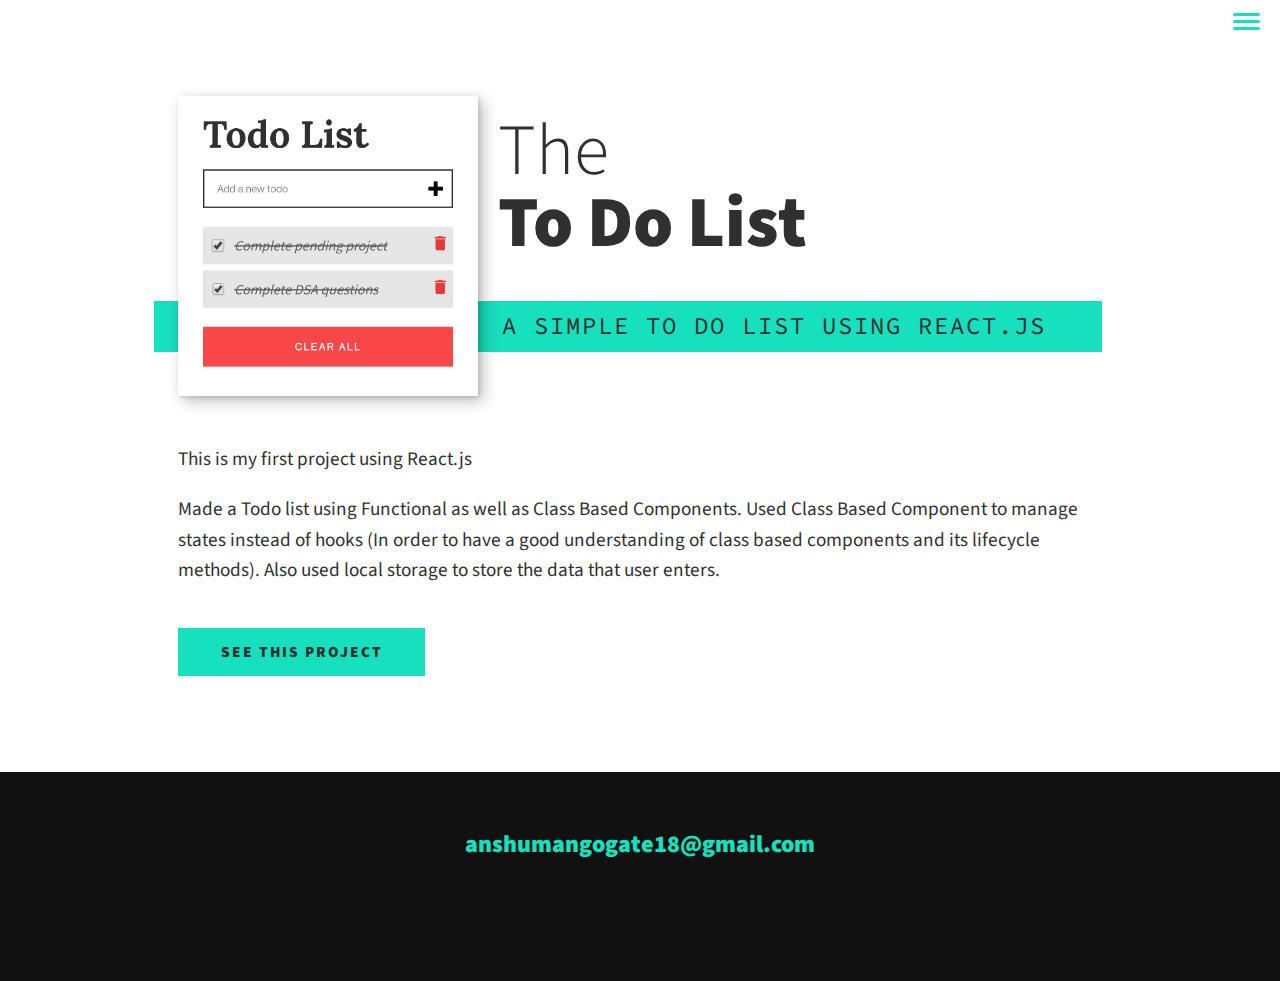
<file: port-todo.html>
<!DOCTYPE html>
<html lang="en">
<head>
    <meta charset="UTF-8">
    <meta http-equiv="X-UA-Compatible" content="IE=edge">
    <meta name="viewport" content="width=device-width, initial-scale=1.0">
    <title>Project | Portfolio</title>
    <link rel="icon" href="img/siteLogo.png">
    <link rel="stylesheet" href="portfolio.css">
    <!-- fonts -->
    <!-- <link href="https://fonts.googleapis.com/css?family=Source+Code+Pro:400,900|Source+Sans+Pro:300,400,900&display=swap" rel="stylesheet"> -->
    <link rel="preconnect" href="https://fonts.gstatic.com">
    <link href="https://fonts.googleapis.com/css2?family=Source+Code+Pro:wght@400;900&family=Source+Sans+Pro:wght@300;400;900&display=swap" rel="stylesheet">
    <!-- icons -->
    <link rel="stylesheet" href="https://cdnjs.cloudflare.com/ajax/libs/font-awesome/5.11.2/css/all.css" integrity="sha256-46qynGAkLSFpVbEBog43gvNhfrOj+BmwXdxFgVK/Kvc=" crossorigin="anonymous" />
</head>
<body>
    <!-- navigations -->
    <header>
        <button class="nav-toggle" aria-label="Navigation toggle button" id="nav-toggle">
            <span class="hamburger"></span>
        </button>

        <nav class="nav">
            <ul class="nav__list">
                <li class="nav__item"><a href="index.html#home" class="nav__link">Home</a></li>
                <li class="nav__item"><a href="index.html#services" class="nav__link">Services</a></li>
                <li class="nav__item"><a href="index.html#about" class="nav__link">About Me</a></li>
                <li class="nav__item"><a href="index.html#work" class="nav__link">My work</a></li>
            </ul>
        </nav>
    </header> <!-- /header-->

     <!-- intro / home seciton -->
     <section class="intro intro--portfolio-individual fade-in" id="home">
        <h1 class="section__title section__title--intro">
            The <strong>To Do List</strong>
        </h1>
        <p class="section__subtitle section__subtitle--intro">A simple to do list using React.js</p>
        <img src="img/port-toDo.jpeg" alt="A picture of Anshuman Goagte's todo list project" class="intro__img">
    </section>

    <!-- project description section -->
    <div class="portfolio-item-individual fade-in">
        <p>This is my first project using React.js</p>
        <p>Made a Todo list using Functional as well as Class Based Components. Used Class Based Component to manage states instead of hooks (In order to have a good understanding of class based components and its lifecycle methods). Also used local storage to store the data that user enters.</p>
        <a href="https://ag-todo.netlify.app/" class="btn">See this project</a>
    </div>

    <!-- footer -->
    <footer class="footer">
        <a href="mailto:anshumangogate18@gmail.com" class="footer__link">anshumangogate18@gmail.com</a> 
        <ul class="social-list">
            <li class="social-list__item">
                <a href="https://www.linkedin.com/in/anshuman-gogate-7489a8175/" target="_blank" class="social-list__link"><i class="fab fa-linkedin"></i></a>
            </li>

            <li class="social-list__item">
                <a href="https://www.instagram.com/18anshuman/" target="_blank" class="social-list__link"><i class="fab fa-instagram"></i></a>
            </li>

            <li class="social-list__item">
                <a href="https://github.com/anshuman-gogate" target="_blank" class="social-list__link"><i class="fab fa-github"></i></a>
            </li>
        </ul>
    </footer>

    <script src="portfolio.js"></script>
</body>
</html>
</file>
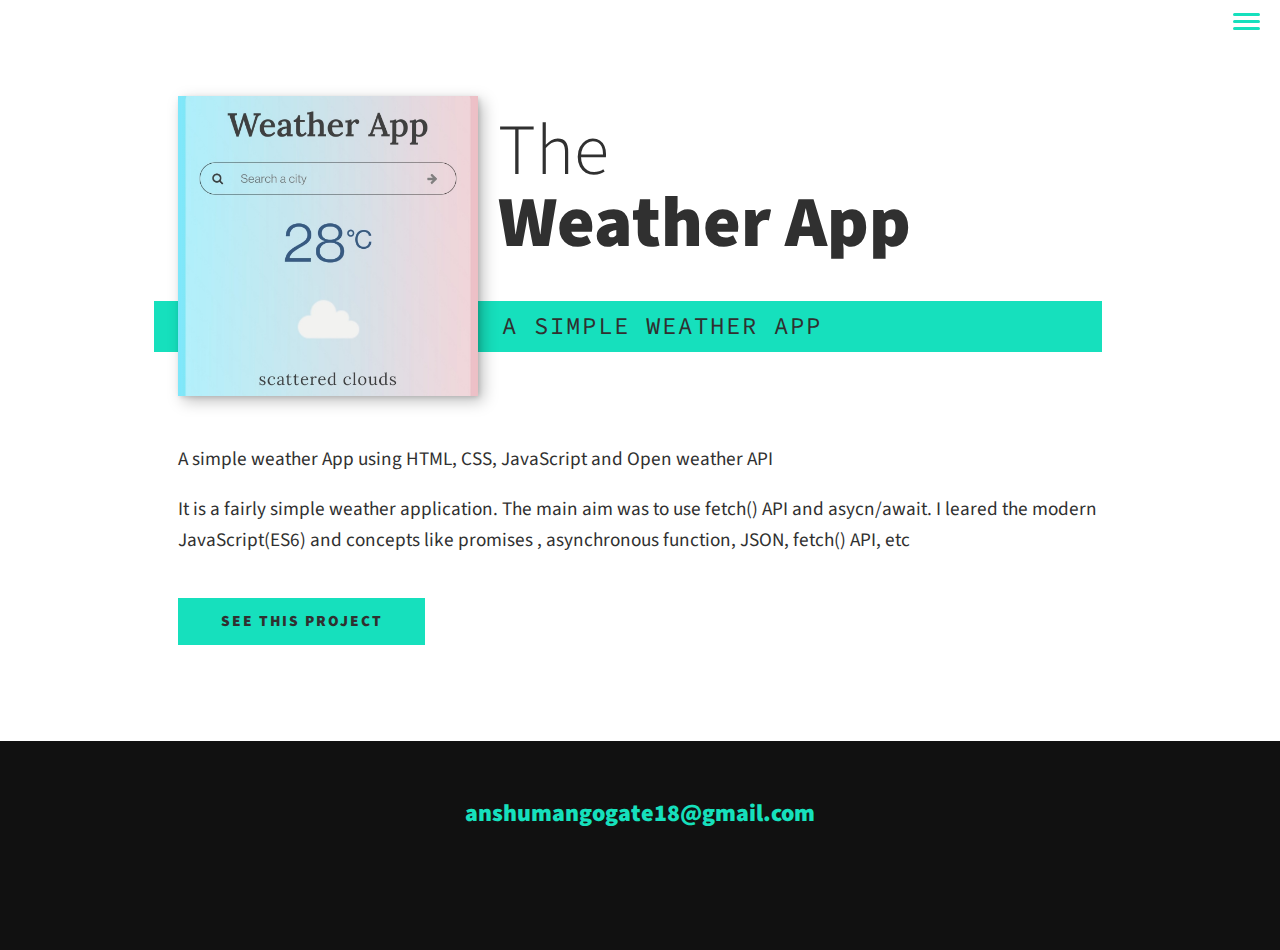
<file: port-weather.html>
<!DOCTYPE html>
<html lang="en">
<head>
    <meta charset="UTF-8">
    <meta http-equiv="X-UA-Compatible" content="IE=edge">
    <meta name="viewport" content="width=device-width, initial-scale=1.0">
    <title>Project | Portfolio</title>
    <link rel="icon" href="img/siteLogo.png">
    <link rel="stylesheet" href="portfolio.css">
    <!-- fonts -->
    <!-- <link href="https://fonts.googleapis.com/css?family=Source+Code+Pro:400,900|Source+Sans+Pro:300,400,900&display=swap" rel="stylesheet"> -->
    <link rel="preconnect" href="https://fonts.gstatic.com">
    <link href="https://fonts.googleapis.com/css2?family=Source+Code+Pro:wght@400;900&family=Source+Sans+Pro:wght@300;400;900&display=swap" rel="stylesheet">
    <!-- icons -->
    <link rel="stylesheet" href="https://cdnjs.cloudflare.com/ajax/libs/font-awesome/5.11.2/css/all.css" integrity="sha256-46qynGAkLSFpVbEBog43gvNhfrOj+BmwXdxFgVK/Kvc=" crossorigin="anonymous" />
</head>
<body>
    <!-- navigations -->
    <header>
        <button class="nav-toggle" aria-label="Navigation toggle button" id="nav-toggle">
            <span class="hamburger"></span>
        </button>

        <nav class="nav">
            <ul class="nav__list">
                <li class="nav__item"><a href="index.html#home" class="nav__link">Home</a></li>
                <li class="nav__item"><a href="index.html#services" class="nav__link">Services</a></li>
                <li class="nav__item"><a href="index.html#about" class="nav__link">About Me</a></li>
                <li class="nav__item"><a href="index.html#work" class="nav__link">My work</a></li>
            </ul>
        </nav>
    </header> <!-- /header-->

     <!-- intro / home seciton -->
     <section class="intro intro--portfolio-individual fade-in" id="home">
        <h1 class="section__title section__title--intro">
            The <strong>Weather App</strong>
        </h1>
        <p class="section__subtitle section__subtitle--intro">A simple weather app</p>
        <img src="img/port-weather.jpeg" alt="A picture of Anshuman Goagte's weather app project" class="intro__img">
    </section>

    <!-- project description section -->
    <div class="portfolio-item-individual fade-in">
        <p>A simple weather App using HTML, CSS, JavaScript and Open weather API</p>
        <p>It is a fairly simple weather application. The main aim was to use fetch() API and asycn/await. I leared the modern JavaScript(ES6) and concepts like promises , asynchronous function, JSON, fetch() API, etc</p>
        <a href="https://weather-app-ag.netlify.app/" class="btn">See this project</a>
    </div>

    <!-- footer -->
    <footer class="footer">
        <a href="mailto:anshumangogate18@gmail.com" class="footer__link">anshumangogate18@gmail.com</a> 
        <ul class="social-list">
            <li class="social-list__item">
                <a href="https://www.linkedin.com/in/anshuman-gogate-7489a8175/" target="_blank" class="social-list__link"><i class="fab fa-linkedin"></i></a>
            </li>

            <li class="social-list__item">
                <a href="https://www.instagram.com/18anshuman/" target="_blank" class="social-list__link"><i class="fab fa-instagram"></i></a>
            </li>

            <li class="social-list__item">
                <a href="https://github.com/anshuman-gogate" target="_blank" class="social-list__link"><i class="fab fa-github"></i></a>
            </li>
        </ul>
    </footer>

    <script src="portfolio.js"></script>
</body>
</html>
</file>
<file: portfolio.css>
/* generic stylings */
*,
*::before,
*::after{
    box-sizing: border-box;
}

/* custom properties */
:root{
    --ff-primary: 'Source Sans Pro', sans-serif;
    --ff-secondary: 'Source Code Pro', monospace;

    --fw-reg: 300;
    --fw-bold: 900;

    --clr-light: #fff;
    --clr-dark: #303030;
    --clr-accent: #16e0bd;

    --fs-h1: 3rem;
    --fs-h2: 2.25rem;
    --fs-h3: 1.25rem;
    --fs-body: 1.1rem;

    --bs: 0.25em 0.25em 0.75em rgba(0,0,0,.25),
            0.125em 0.125em 0.25em rgba(0,0,0,.15);
}

@media (min-width: 800px){
    :root{
        --fs-h1: 4.5rem;
        --fs-h2: 3.75rem;
        --fs-h3: 1.5rem;
        --fs-body: 1.2rem;
    }
}

/* for smooth scrolling */
html{
    scroll-behavior: smooth;
}

/* general stylings */
html{
    height: 100%;
}

body{
    margin: 0;
    background: var(--clr-light);
    color: var(--clr-dark);
    font-size: var(--fs-body);
    font-family: var(--ff-primary);
    line-height: 1.6;
    /* try */
    min-height: 100%;
    display: flex;
    flex-direction: column;
    overflow-x: hidden;
}

footer{
    margin-top: auto;
}

section{
    padding: 5em 2em;
}

img{
    max-width: 100%;
    display: block;
}

strong { display: block; font-weight: var(--fw-bold);}

:focus{
    outline: 3px solid var(--clr-accent);
    outline-offset: 3px;
}

/* btn section */
.btn{
    display: inline-block;
    padding: 0.75em 2.75em;
    background-color: var(--clr-accent);
    font-size: 0.8em;
    text-transform: uppercase;
    letter-spacing: 2px;
    color: var(--clr-dark);
    text-decoration: none;
    font-weight: var(--fw-bold);
    cursor: pointer;
    transform: scale(1);
    transition: scale 200ms ease-in-out;
}

.btn:hover{
    transform: scale(1.1);
}

/* typography */
h1,
h2,
h3{
    line-height: 1;
    margin: 0;
}

h1 { font-size: var(--fs-h1);}
h2 { font-size: var(--fs-h2);}
h3 { font-size: var(--fs-h3);}

.section__title{
    margin-bottom: 0.25em;
}

.section__title--intro{
    font-weight: var(--fw-reg);
}

.section__subtitle{
    margin: 0;
    font-size: var(--fs-h3);
}

.section__subtitle--intro ,
.section__subtitle--about{
    background: var(--clr-accent);
    font-family: var(--ff-secondary);
    padding: 0.25em 1em;
    margin-bottom: 1em;
}

.section__subtitle--intro{ text-transform: uppercase; letter-spacing: 2px; }

.section__subtitle--about { font-size: var(--fs-h3); font-weight: 400;}

.services .service h3{
    text-transform: uppercase;
    letter-spacing: 1px;
    font-size: 1.8rem;
}

.section__subtitle--work{
    color: var(--clr-accent);
    margin-bottom: 2em;
    font-weight: var(--fw-bold);
    letter-spacing: 0.02em;
}

/* header */
header{
    display: flex;
    padding: 1em;
}

.nav{
    position: fixed;
    background: var(--clr-dark);
    color: var(--clr-light);
    top: 0;
    bottom: 0;
    left: 0;
    right: 0;
    z-index: 100;
    transform: translateX(100%);
    transition: transform 250ms cubic-bezier(0.5, 0, 0.5, 1);
}

.nav__list{
    list-style: none;
    display: flex;
    flex-direction: column;
    height: 100%;
    justify-content: space-evenly;
    align-items: center;
    margin: 0;
    padding: 0;
}

.nav__link{
    color: inherit;
    text-decoration: none;
    font-weight: var(--fw-bold);
    font-size: var(--fs-h3);
    letter-spacing: 2px;
}

.nav__link:hover{
    color: var(--clr-accent);
}

.nav-toggle{
    padding: 0.5em;
    background: transparent;
    border: none;
    cursor: pointer;
    position: absolute;
    right: 1em;
    top: 1em;
    z-index: 1000;
}

.nav-open .nav{
    transform: translateX(0);
}

.nav-open .nav-toggle{
    position: fixed;
}

.nav-open .hamburger{
    transform: rotate(.625turn);
}

.nav-open .hamburger::before{
    transform: rotate(90deg) translateX(-7px);
}

.nav-open .hamburger::after{
    opacity: 0;
}

.hamburger{
    display: block;
    position: relative;
}

.hamburger,
.hamburger::before,
.hamburger::after{
    background: var(--clr-accent);
    width: 2em;
    height: 3px;
    border-radius: 1em;
    transition: transform 250ms ease-in-out;
}

.hamburger::after,
.hamburger::before{
    content: "";
    position: absolute;
    left: 0;
    right: 0;
}

.hamburger::after{bottom: 7px;}

.hamburger::before{top: 7px;}

/* intro section */

.intro{
    position: relative;
    padding-top: 2em;
}

.intro__img{
    box-shadow: var(--bs);
}

@media (min-width:605px){
    .intro{
        padding-top: 3em;
        display: grid;
        /* width: min-content; */
        max-width: 1000px;
        margin: 0 auto;
        grid-column-gap: 1em;
        /* grid-row-gap: 1em; */
        grid-template-areas: 
            "img title"
            "img subtitle";
        grid-template-columns: 300px 1fr;
    }

    .section__title--intro{
        grid-area: title;
        align-self: center;
        margin-bottom: 0;
    }

    .section__subtitle--intro{
        grid-area: subtitle;
        text-align: left;
        grid-column: -1/1;
        align-self: center;
        position: relative;
        left: -1.5rem;
        width: calc(100% + 1.5rem);
        padding-left: calc(300px + 3rem);
    }

    .intro__img{
        grid-area: img;
        /* min-width: 280px; */
        position: relative;
        z-index: 2;
    }
}

@media (min-width: 800px) and (max-width:995px){
    .section__title--intro{
        margin-bottom: 0.2em;
    }
}

/* my services section */

.my-services{
    background-color: #202020;
    background-image: url(img/christopher-gower-m_HRfLhgABo-unsplash.jpg);
    background-size: cover;
    background-blend-mode: multiply;
    color: var(--clr-light);
    text-align: center;
}

.section__title--services{
    color: var(--clr-accent);
    position: relative;
}

.section__title--services::after{
    content: '';
    display: block;
    width : 2em;
    height: 1px;
    background-color: var(--clr-light);
    margin: 0.5em auto 1em auto;
    opacity: 0.3;
}

.services{
    margin-bottom: 3em;
}

.service{
    margin-bottom: 1.5em;
    max-width: 700px;
    margin-right: auto;
    margin-left: auto;
}

.service p{
    opacity: 1;
    /* text-align: justify; */
}

@media (min-width: 800px){
    .services{
        display: flex;
        justify-content: space-between;
        align-items: baseline;
        max-width: 1000px;
        margin-left: auto;
        margin-right: auto;
        margin-bottom: 1.5em;
    }

    /* .service{
        width: 0%;
    } */
}

/* about me section */
.about-me{
    /* text-align: center; */
    max-width: 1000px;
    margin-left: auto;
    margin-right: auto;
}

.about-me__img{
    box-shadow: var(--bs);
}

.about-me__body p{
    margin-bottom: 0;
}

@media (min-width: 600px){
    .about-me{
        display: grid;
        grid-template-columns: 1fr 200px;
        grid-column-gap: 2em;
        grid-template-areas: 
            "title img"
            "subtitle img"
            "body img";
    }

    .section__title--about{
        grid-area: title;
        /* margin-bottom: 0; */
    }

    .section__subtitle--about{
        grid-area: subtitle;
        grid-column: -1/1;
        align-self: start;
        position: relative;
        left: -1em;
        width: calc(100% + 2em);
        padding-right: calc(200px + 3em);
        margin-bottom: 0;
    }

    .about-me__img{
        grid-area: img;
        position: relative;
        z-index: 2;
    }

    .about-me__body{
        grid-area: body;
    }
}

/* my work section */
.my-work{
    background-color: var(--clr-dark);
    color: var(--clr-light);
    text-align: center;
}

.portfolio{
    display: grid;
    grid-template-columns: repeat(auto-fit , minmax(250px , 1fr));
    grid-gap: 1em;
    justify-items: center;
}

.portfolio__item{
    background: var(--clr-accent);
    overflow:hidden;
}

.portfolio__img{
    transition: 750ms cubic-bezier(0.5 , 1 , 0.5 , 1) ,
                opacity 250ms linear;
}

.portfolio__img:focus{
    position: relative;
    z-index: 2;
}

.portfolio__img:hover,
.portfolio__item:focus .portfolio__img{
    transform: scale(1.2);
    opacity: 0.75;
}

@media (max-width: 300px){
    .portfolio{
        grid-template-columns: repeat(auto-fit , minmax(200px , 1fr));
    }
}

/* footer section */
.footer{
    background-color: #111;
    color: var(--clr-accent);
    font-size: var(--fs-h3);
    padding: 2.25em 0;
    text-align: center;
}

footer a{
    text-decoration: none;
    color: inherit;
}

.footer__link{
    display: inline-block;
    font-weight: var(--fw-bold);
    /* letter-spacing: 1px; */
}

.footer__link:hover{
    text-decoration: underline;
}

.social-list{
    list-style: none;
    margin: 0;
    padding: 0;
    display: flex;
    justify-content: center;
    margin: 1em 0 0;
}

.social-list__item{
    margin: 0 0.5em;
}

.social-list__link{
    padding: 0.5em;
}

.footer__link:hover, 
.social-list__link:hover{
    opacity: 0.75;
}

@media (max-width: 300px){
   .footer__link{
       font-size: var(--fs-body);
   }
}

/* individual portfolio item */
.intro--portfolio-individual{
    padding-bottom: 2.5em;
}

.portfolio-item-individual{
    max-width: 1000px;
    margin-right: auto;
    margin-left: auto;
    padding: 0 2em 5em 2em;
    display: flex;
    flex-direction: column;
}

.portfolio-item-individual .btn{
    align-self: flex-start;
    margin-top: 1.5em;
}

.portfolio-item-individual p{
    margin-top: 0;
}

@media (min-width: 600px){
    .intro--portfolio-individual{
        width: 100%;
    }
}

/* scrolling transitions */
.fade-in{
    opacity: 0;
    transition: opacity 250ms ease-in;
}

.fade-in.appear{
    opacity: 1;
}
</file>
